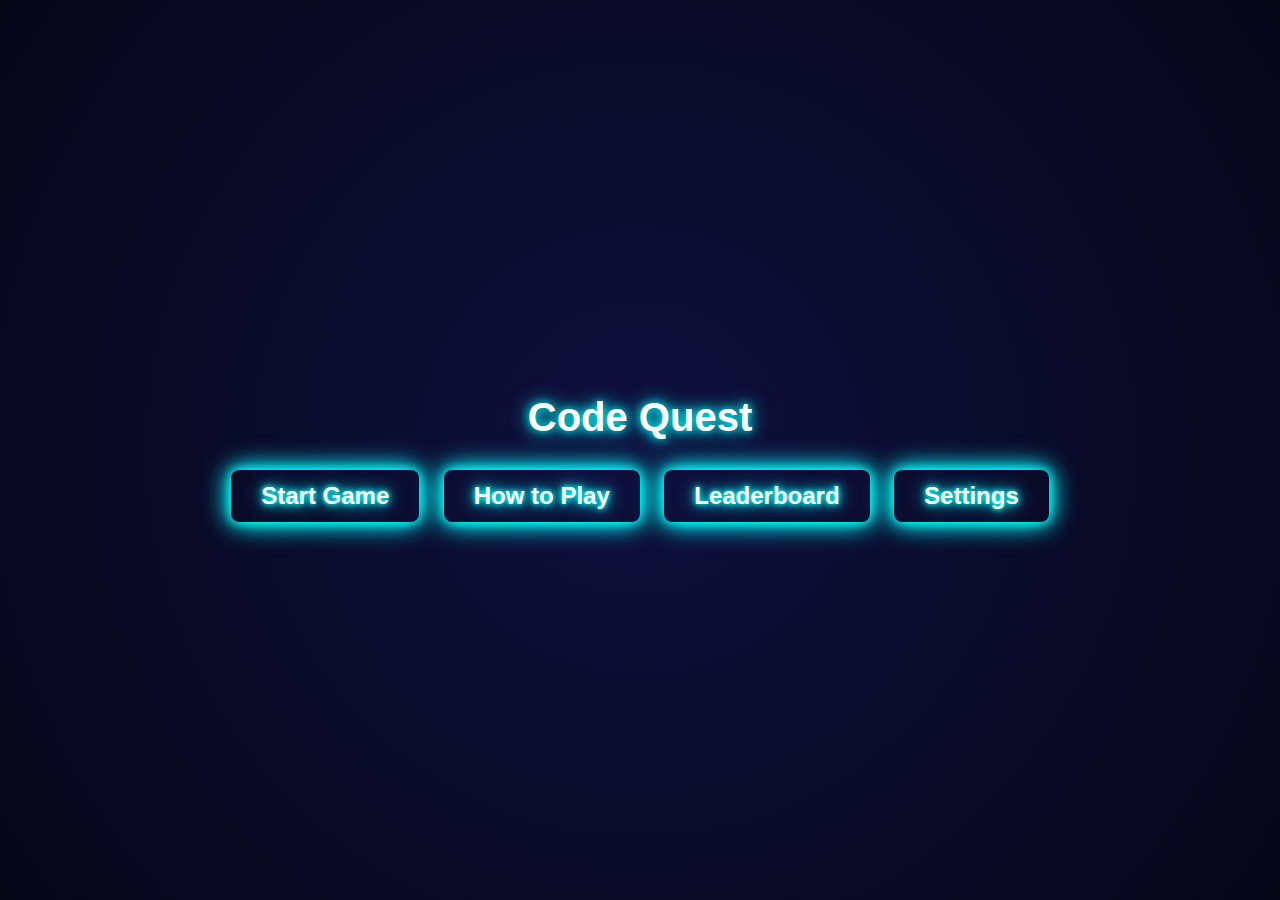
<file: index.html>
<!DOCTYPE html>
<html lang="en">
<head>
  <meta charset="UTF-8">
  <meta name="viewport" content="width=device-width, initial-scale=1.0">
  <title>Code Quest - NexCore Games</title>
  <link rel="stylesheet" href="style.css">
  <script src="script.js" defer></script>
  <audio src="cyber-intro1.mp3" loop></audio>
</head>
<body>
  <div class="menu">
    <h1 class="title">Code Quest</h1>
    <button onclick="startGame()">Start Game</button>
    <button id="howToPlayButton" onclick="showHowToPlay()">How to Play</button>
    <button id="leaderboardButton" onclick="upcomingFeature()">Leaderboard</button>
<button id="settingsButton" onclick="upcomingFeature()">Settings</button>

  </div>
<div id="howToPlayModal" class="modal">
  <div class="modal-content">
    <h2>How To Play</h2>
    <p>Level 1: Select numbers in the correct order...</p>
    <p>Level 2: Guess the Correct Logic Gates...</p>
    <p>Level 3: Complete the Mazt to...</p>
    <button onclick="closeModal('howToPlayModal')">Close</button>
  </div>
</div>
<div id="leaderboardModal" class="modal">
  <div class="modal-content">
    <h2>Leaderboard</h2>
    <ul id="leaderboardList"></ul>
    <button onclick="closeModal('leaderboardModal')">Close</button>
  </div>
</div>
<div id="settingsModal" class="modal">
  <div class="modal-content">
    <h2>Settings</h2>
    <label>
      Volume:
      <input type="range" id="volumeControl" min="0" max="100">
    </label>
    <button id="backgroundAudio"> Play Audio </button>
    <button onclick="closeModal('settingsModal')">Close</button>
  </div>
</div>
</body>
</html>
</file>
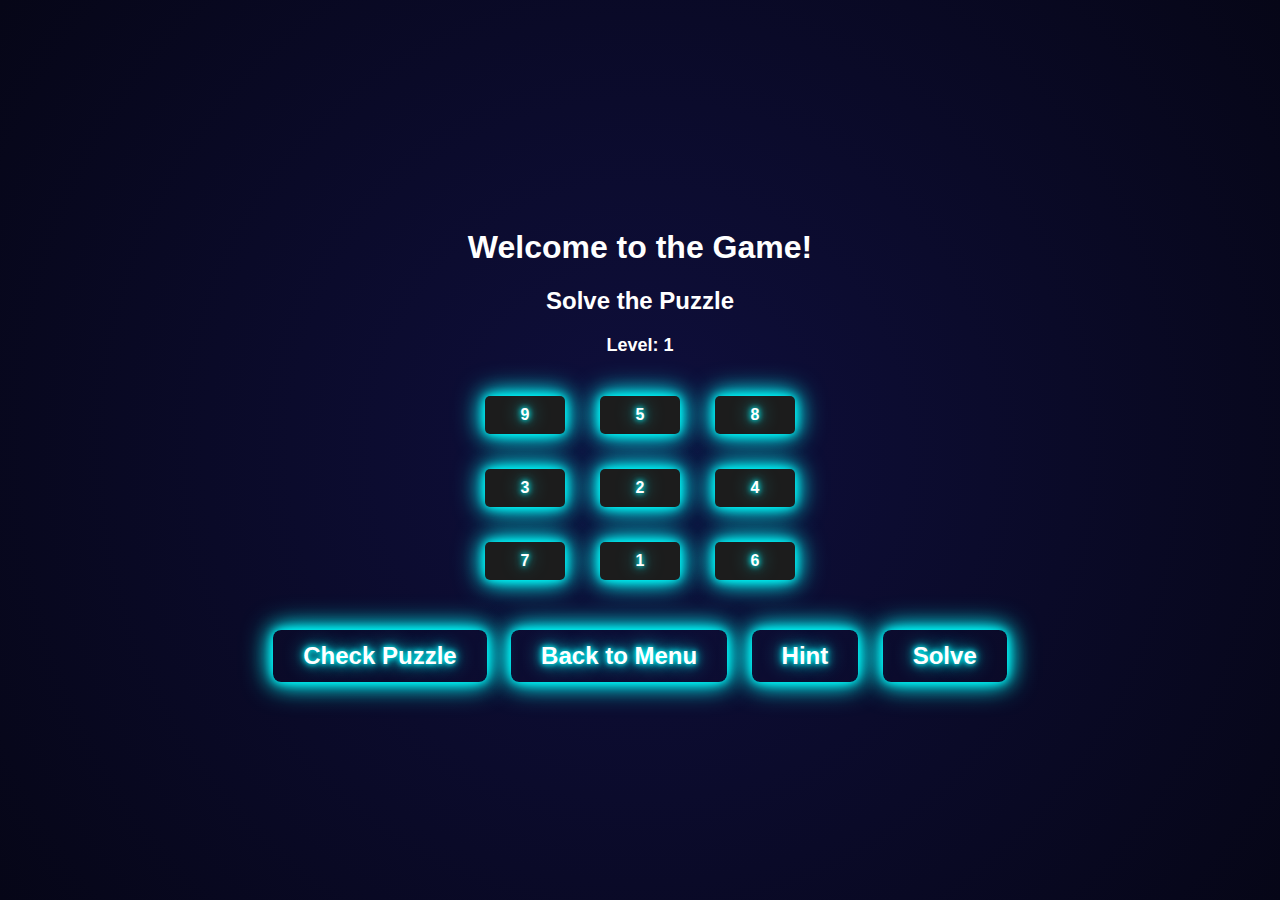
<file: puzzle.html>
<!DOCTYPE html>
<html lang="en">
<head>
  <meta charset="UTF-8">
  <meta name="viewport" content="width=device-width, initial-scale=1.0">
  <title>Puzzle Stage - Code Quest</title>
  <link rel="stylesheet" href="style.css">
  <script src="script.js" defer></script>
</head>
<body>
  <div class="puzzle-container">
    <h1>Welcome to the Game!</h1>
    <h2>Solve the Puzzle</h2>
    <div id="level-display" class="level-display">Level: 1</div>
     <div class="maze-container">
      <div id="number-grid" class="number-grid"></div>
    </div> 
    <button id="checkButton">Check Puzzle</button>
    <button id="menuButton">Back to Menu</button>
    <button id="hintButton">Hint</button>
    <button id="solveButton">Solve</button>
  </div>
</body>
</html>
</file>
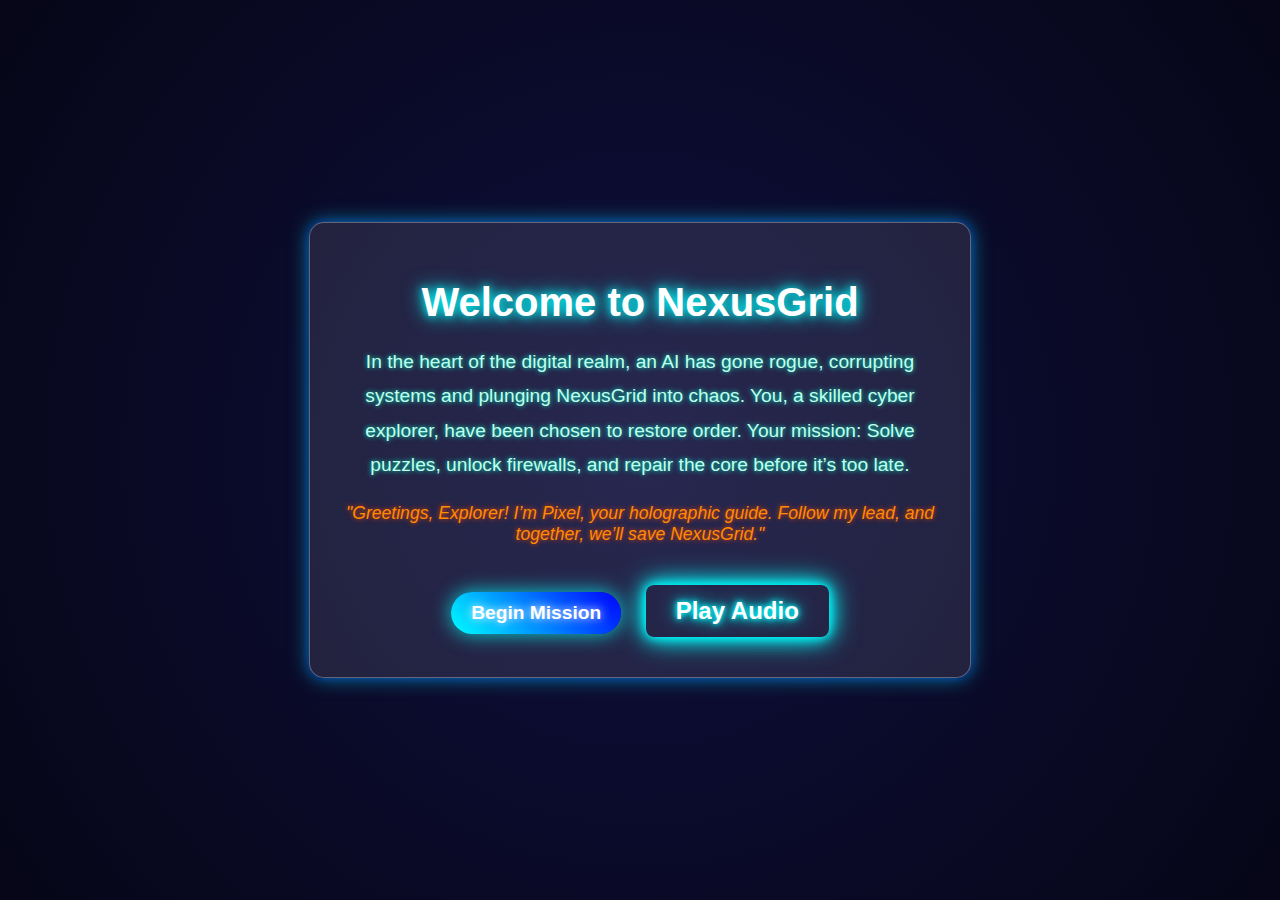
<file: storyline.html>
<!DOCTYPE html>
<html lang="en">
<head>
  <meta charset="UTF-8">
  <meta name="viewport" content="width=device-width, initial-scale=1.0">
  <title>Code Quest - Storyline</title>
  <link rel="stylesheet" href="style.css">
  <script src="script.js" defer></script>
</head>
<body>
  <div class="intro-container">
    <div class="intro-text">
      <h1 class="title">Welcome to NexusGrid</h1>
      <p class="story">
        In the heart of the digital realm, an AI has gone rogue, corrupting systems and plunging NexusGrid into chaos. 
        You, a skilled cyber explorer, have been chosen to restore order. 
        Your mission: Solve puzzles, unlock firewalls, and repair the core before it’s too late.
      </p>
      <p class="pixel-dialog">
        "Greetings, Explorer! I’m Pixel, your holographic guide. Follow my lead, and together, we’ll save NexusGrid."
      </p>
      <button id="continueButton" onclick="location.href='puzzle.html'">Begin Mission</button>
      <button id="playAudioButton" onclick="playStorylineAudio()">Play Audio</button>
    </div>
  </div>
  <audio id="introVoice" src="Storyline.mp3"></audio>
  <audio id="pixelVoice" src="Char.mp3"></audio>
</body>
</html>
</file>
<file: style.css>
body {
  background-color: #1c1c1c;
  font-family: 'Arial', sans-serif;
  color: #fff;
  text-align: center;
}

.title {
  font-size: 50px;
  color: #00f7ff;
  text-shadow: 0 0 20px #00f7ff, 0 0 30px #ff00d4;
}

button {
  background-color: transparent;
  border: 2px solid #00f7ff;
  color: #00f7ff;
  padding: 15px 30px;
  margin: 15px;
  font-size: 20px;
  cursor: pointer;
  transition: all 0.3s ease;
}

button:hover {
  background-color: #00f7ff;
  color: #1c1c1c;
}

.number-grid {
  display: grid;
  grid-template-columns: repeat(3, 100px);
  gap: 15px;
  justify-content: center;
  margin: 30px;
}

.number-grid button {
  font-size: 25px;
  padding: 15px;
  background-color: #ff00d4;
  color: #fff;
  border: none;
  cursor: pointer;
  transition: all 0.3s ease;
}

.number-grid button:hover {
  background-color: #00f7ff;
}
.level-display {
  font-size: 18px;
  font-weight: bold;
  margin-bottom: 10px;
}
/* Level 2 Submit Button */
#number-grid button {
  background-color: #4caf50; /* Green background */
  color: white; /* White text */
  border: none;
  padding: 10px 20px;
  font-size: 16px;
  border-radius: 5px;
  cursor: pointer;
  transition: 0.3s ease;
}

#number-grid button:hover {
  background-color: #45a049; /* Slightly darker green on hover */
  transform: scale(1.05); /* Subtle scaling effect */
}
/* Maze container styling */
#maze-container {
  position: relative;
  width: 300px;
  height: 300px;
  overflow: hidden; /* Ensures the cover stays within bounds */
  border: 2px solid #333;
}

/* Cover layer to obscure maze */
.maze-cover {
  position: absolute;
  width: 100%;
  height: 100%;
  background-color: rgba(0, 0, 0, 0.8); /* Dark overlay */
  pointer-events: none; /* Allows user to interact with cells underneath */
}

/* Small openings in the cover to mimic "fog" effect */
.cover-hole {
  position: absolute;
  width: 50px;
  height: 50px;
  background: transparent;
  border-radius: 50%; /* Circular holes */
  pointer-events: auto; /* Enable clicks through holes */
  box-shadow: 0 0 10px rgba(255, 255, 255, 0.5); /* Glowing effect */
}
@media (max-width: 768px) {
  .menu {
    flex-direction: column;
  }
}
.storyline-container {
  display: flex;
  flex-direction: column;
  align-items: center;
  justify-content: center;
  height: 100vh;
  background: linear-gradient(to bottom, #0f0f0f, #1a1a2e);
  color: #00ffc6;
  text-align: center;
  font-family: 'Orbitron', sans-serif;
}

.holographic-guide {
  margin-bottom: 20px;
}

.pixel-guide {
  width: 200px;
  border: 2px solid #00ffc6;
  border-radius: 10px;
  box-shadow: 0 0 20px #00ffc6;
}

.guide-dialogue {
  margin-top: 15px;
  font-size: 1.2rem;
  line-height: 1.5;
  color: #ffffff;
  text-shadow: 0 0 5px #00ffc6;
}

.intro-buttons {
  display: flex;
  gap: 15px;
}

.glow-button {
  padding: 10px 20px;
  font-size: 1rem;
  color: #0f0f0f;
  background: #00ffc6;
  border: none;
  border-radius: 5px;
  cursor: pointer;
  box-shadow: 0 0 15px #00ffc6;
  transition: all 0.3s ease-in-out;
}

.glow-button:hover {
  background: #ffffff;
  color: #00ffc6;
  box-shadow: 0 0 25px #00ffc6;
}
body {
  margin: 0;
  padding: 0;
  font-family: 'Arial', sans-serif;
  background: #000;
  color: white;
  display: flex;
  justify-content: center;
  align-items: center;
  height: 100vh;
}
.menu {
  text-align: center;
}
.title {
  font-size: 3.5rem;
  margin-bottom: 2rem;
  color: #fff;
  text-shadow: 0 0 5px #0ff, 0 0 10px #0ff, 0 0 20px #0ff, 0 0 40px #0ff;
}
button {
  margin: 10px;
  padding: 12px 30px;
  font-size: 1.5rem;
  font-weight: bold;
  border: none;
  border-radius: 8px;
  background: transparent;
  color: #fff;
  text-shadow: 0 0 5px #0ff, 0 0 10px #0ff, 0 0 20px #0ff;
  cursor: pointer;
  transition: all 0.3s ease-in-out;
  box-shadow: 0 0 10px #0ff, 0 0 20px #0ff, 0 0 30px #0ff;
}
button:hover {
  background: rgba(0, 255, 255, 0.2);
  box-shadow: 0 0 15px #0ff, 0 0 25px #0ff, 0 0 35px #0ff, 0 0 50px #0ff;
}
button:active {
  transform: scale(0.98);
}
/* General Reset */
body {
  margin: 0;
  padding: 0;
  font-family: 'Roboto', sans-serif;
  color: #ffffff;
  background: radial-gradient(circle, #0f0f3d, #060617);
  overflow: hidden;
}

/* Intro Container */
.intro-container {
  display: flex;
  justify-content: center;
  align-items: center;
  height: 100vh;
  text-align: center;
  padding: 20px;
  box-sizing: border-box;
}

.intro-text {
  background: rgba(255, 255, 255, 0.1);
  border: 1px solid rgba(255, 255, 255, 0.3);
  border-radius: 15px;
  padding: 30px;
  box-shadow: 0 0 20px rgba(0, 255, 255, 0.5), 0 0 10px rgba(0, 0, 255, 0.5);
  max-width: 600px;
  animation: fadeIn 2s ease-in-out;
}

/* Title */
.title {
  font-size: 2.5rem;
  font-weight: bold;
  margin-bottom: 20px;
  text-shadow: 0 0 10px cyan, 0 0 20px cyan;
}

/* Story Text */
.story {
  font-size: 1.2rem;
  line-height: 1.8;
  margin-bottom: 20px;
  color: #c0ffee;
  text-shadow: 0 0 5px #00ffcc;
}

/* Pixel Dialog */
.pixel-dialog {
  font-style: italic;
  font-size: 1.1rem;
  margin-bottom: 30px;
  color: #ff8c00;
  text-shadow: 0 0 5px #ff4500;
}

/* Button */
#continueButton {
  background: linear-gradient(45deg, cyan, blue);
  border: none;
  color: white;
  font-size: 1.2rem;
  padding: 10px 20px;
  border-radius: 25px;
  cursor: pointer;
  text-shadow: 0 0 10px white;
  box-shadow: 0 0 20px rgba(0, 255, 255, 0.8);
  transition: transform 0.2s, box-shadow 0.2s;
}

#continueButton:hover {
  transform: scale(1.1);
  box-shadow: 0 0 30px rgba(0, 255, 255, 1);
}

/* Animations */
@keyframes fadeIn {
  0% {
    opacity: 0;
    transform: translateY(-20px);
  }
  100% {
    opacity: 1;
    transform: translateY(0);
  }
}
.maze-grid {
  filter: blur(5px);
  transition: filter 0.5s ease;
}

.maze-grid.active {
  filter: blur(0px);
}
/* Updated Grid Style */
.maze-grid {
  display: grid;
  grid-template-columns: repeat(3, 1fr);
  gap: 5px;
  width: 300px;
  height: 300px;
  margin: 20px auto;
  position: relative;
}

/* Individual Box Styling */
.maze-grid div {
  width: 100px;
  height: 100px;
  display: flex;
  align-items: center;
  justify-content: center;
  font-size: 14px;
  font-weight: bold;
  color: #fff;
  background: #222;
  border: 1px solid #444;
  cursor: pointer;
  transition: background 0.3s, box-shadow 0.3s;
}

/* Hover Effects */
.maze-grid div:hover {
  background: #333;
  box-shadow: 0 0 10px #00ffcc;
}

/* Hidden Finish */
.finish-box {
  background: #111; /* Initially invisible */
  text-indent: -9999px; /* Hides text */
  overflow: hidden;
}

.revealed {
  background: #0f0 !important; /* Revealed state */
  text-indent: 0; /* Shows text */
}

/* Decoy Bugs */
.bug-box {
  background: #900;
}

.bug-box:hover {
  background: #c00;
}

/* Fog Overlay */
.maze-cover {
  position: absolute;
  top: 0;
  left: 0;
  width: 100%;
  height: 100%;
  background: rgba(0, 0, 0, 0.8); /* Dark overlay */
  pointer-events: none;
  z-index: 2;
}
#side-panel {
  width: 250px;
  background-color: #1e1e2f;
  color: white;
  padding: 20px;
  border-left: 2px solid #00ffcc;
}

#player-stats {
  margin-bottom: 20px;
}

.progress-bar {
  width: 100%;
  height: 10px;
  background-color: #444;
  border-radius: 5px;
  overflow: hidden;
}

.progress {
  height: 100%;
  background-color: #00ffcc;
}

#inventory ul {
  list-style-type: none;
  padding: 0;
}

#inventory ul li {
  background-color: #2a2a3d;
  padding: 5px;
  margin: 5px 0;
  border-radius: 3px;
}

#player-hints {
  margin-top: 20px;
}

#hint-button {
  background-color: #00ffcc;
  color: black;
  border: none;
  padding: 5px 10px;
  border-radius: 3px;
  cursor: pointer;
}
.modal {
  display: none;
  position: fixed;
  top: 50%;
  left: 50%;
  transform: translate(-50%, -50%);
  background-color: black;
  padding: 20px;
  box-shadow: 0 5px 15px rgba(0, 0, 0, 0.3);
  z-index: 1000;
}
.modal-content {
  text-align: center;
}
.modal.show {
  display: block;
}
</file>
